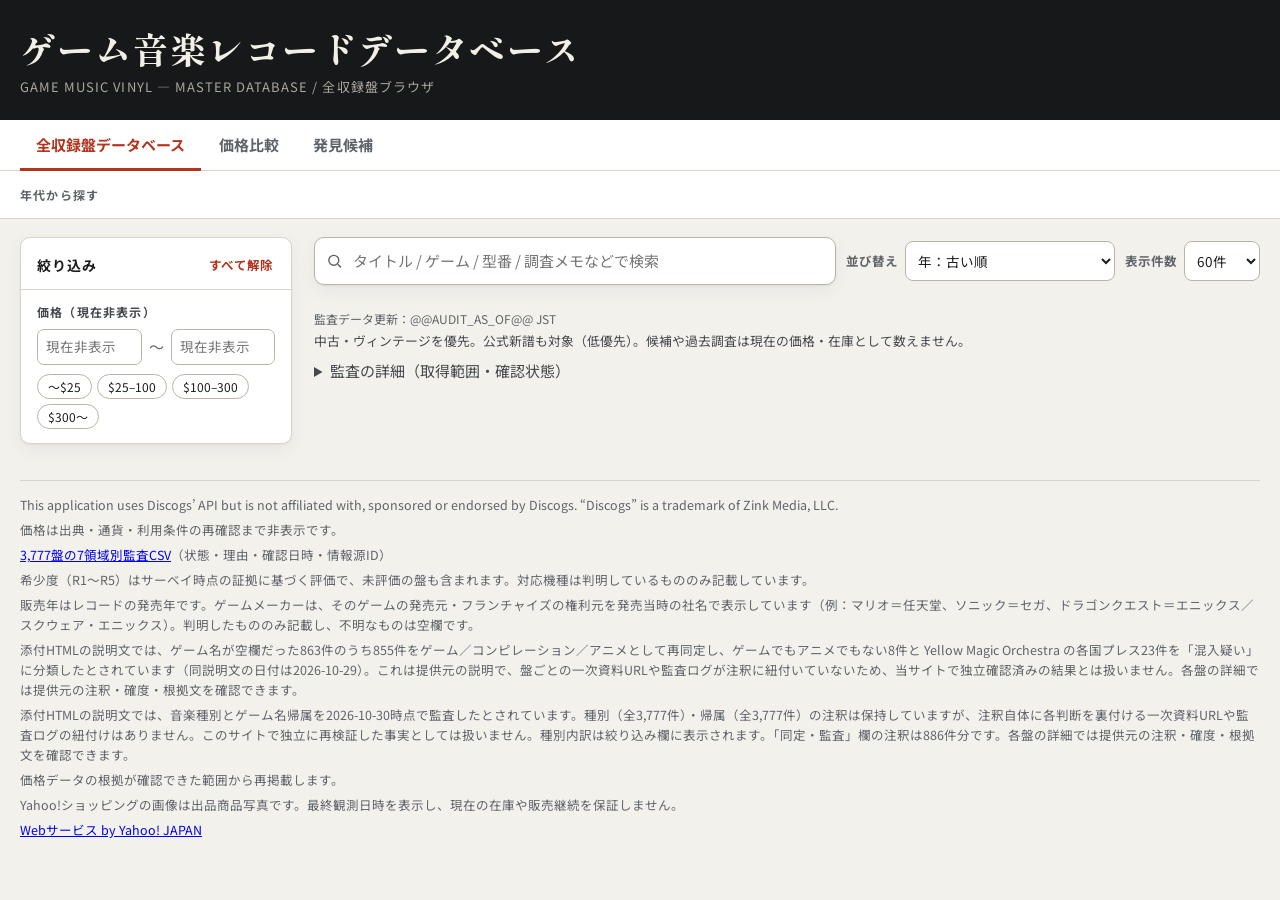
<file: site/site_template.html>
<!doctype html>
<html lang="ja">
  <head>
    <meta charset="utf-8" />
    <meta name="viewport" content="width=device-width, initial-scale=1, viewport-fit=cover" />
    <meta name="color-scheme" content="light dark" />
    <meta name="description" content="ゲーム音楽レコード3,777盤の目録を検索・絞り込みできます。出典と確認状況を表示し、未確認の価格・在庫・画像は現行情報として掲載しません。" />
    <link rel="icon" href="data:," />
    <title>ゲーム音楽レコードDB</title>
    <link rel="preconnect" href="https://fonts.googleapis.com" />
    <link rel="preconnect" href="https://fonts.gstatic.com" crossorigin />
    <link href="https://fonts.googleapis.com/css2?family=Noto+Sans+JP:wght@400;500;700;900&family=Shippori+Mincho+B1:wght@700;800&display=swap" rel="stylesheet" />
    <style>
      :root {
        color-scheme: light;
        --bg: #f3f1ec;
        --surface: #ffffff;
        --surface-2: #ebe8e0;
        --ink: #1b1c1e;
        --ink-soft: #45484d;
        --muted: #5f646a;
        --line: #d8d4c9;
        --line-strong: #b9b4a6;
        --accent: #b3351f;
        --accent-ink: #ffffff;
        --accent-soft: #f7e3dd;
        --ok: #1e6b45;
        --ok-soft: #dcefe3;
        --warn: #96660a;
        --warn-soft: #f6ead0;
        --none: #5d6066;
        --none-soft: #e6e6e3;
        --masthead: #17181a;
        --masthead-ink: #f2efe7;
        --masthead-sub: #a9a69c;
        --gold: #a97b12;
        --shadow: 0 1px 2px rgba(27, 28, 30, .06), 0 6px 18px rgba(27, 28, 30, .05);
        --radius: 10px;
      }
      @media (prefers-color-scheme: dark) {
        :root {
          color-scheme: dark;
          --bg: #121315;
          --surface: #1c1e21;
          --surface-2: #26282c;
          --ink: #eceae4;
          --ink-soft: #c6c4bd;
          --muted: #9a9da2;
          --line: #33363b;
          --line-strong: #4a4e55;
          --accent: #e0603f;
          --accent-ink: #ffffff;
          --accent-soft: #43231b;
          --ok: #5cc48c;
          --ok-soft: #1d3328;
          --warn: #e0aa4e;
          --warn-soft: #3a2f18;
          --none: #a3a6ab;
          --none-soft: #2b2d31;
          --masthead: #0b0c0d;
          --masthead-ink: #f2efe7;
          --masthead-sub: #8f8c83;
          --gold: #d9a83e;
          --shadow: 0 1px 2px rgba(0, 0, 0, .35), 0 6px 18px rgba(0, 0, 0, .3);
        }
      }
      * { box-sizing: border-box; }
      html { -webkit-text-size-adjust: 100%; }
      body {
        margin: 0;
        background: var(--bg);
        color: var(--ink);
        font-family: "Noto Sans JP", "Hiragino Kaku Gothic ProN", "Yu Gothic", sans-serif;
        font-size: 15px;
        line-height: 1.6;
      }
      button, input, select { font: inherit; color: inherit; }
      :focus-visible { outline: 2px solid var(--accent); outline-offset: 2px; }

      /* ---------- masthead ---------- */
      .masthead { background: var(--masthead); color: var(--masthead-ink); }
      .masthead-inner {
        max-width: 1280px; margin: 0 auto; padding: 26px 20px 22px;
        display: flex; flex-wrap: wrap; gap: 18px 32px; align-items: flex-end; justify-content: space-between;
      }
      .masthead h1 {
        margin: 0; font-family: "Shippori Mincho B1", "Hiragino Mincho ProN", serif;
        font-size: clamp(24px, 4.5vw, 36px); font-weight: 800; letter-spacing: .04em; line-height: 1.25;
      }
      .masthead .sub { margin: 6px 0 0; color: var(--masthead-sub); font-size: 13px; letter-spacing: .08em; }
      .stats { display: flex; flex-wrap: wrap; gap: 10px; }
      .stat {
        border: 1px solid #3a3b3e; border-radius: var(--radius); padding: 8px 14px 7px; min-width: 118px;
        background: rgba(255, 255, 255, .03);
      }
      .stat .num { font-size: 22px; font-weight: 900; line-height: 1.15; font-variant-numeric: tabular-nums; }
      .stat .num small { font-size: 12px; font-weight: 500; color: var(--masthead-sub); margin-left: 4px; }
      .stat .lbl { font-size: 11.5px; color: var(--masthead-sub); letter-spacing: .05em; }

      /* ---------- era strip ---------- */
      .era-strip-wrap { border-bottom: 1px solid var(--line); background: var(--surface); }
      .era-strip {
        max-width: 1280px; margin: 0 auto; padding: 14px 20px;
        display: flex; gap: 8px; flex-wrap: wrap; align-items: center;
      }
      .era-strip .strip-label { font-size: 12px; font-weight: 700; color: var(--muted); letter-spacing: .1em; margin-right: 4px; }
      .era-chip {
        border: 1px solid var(--line-strong); background: var(--surface); border-radius: 999px;
        padding: 5px 13px; cursor: pointer; font-size: 13.5px; font-weight: 500;
        display: inline-flex; gap: 7px; align-items: baseline;
      }
      .era-chip .c { font-size: 11.5px; color: var(--muted); font-variant-numeric: tabular-nums; }
      .era-chip:hover { border-color: var(--accent); }
      .era-chip[aria-pressed="true"] { background: var(--accent); border-color: var(--accent); color: var(--accent-ink); }
      .era-chip[aria-pressed="true"] .c { color: var(--accent-ink); opacity: .85; }

      /* ---------- layout ---------- */
      .layout {
        max-width: 1280px; margin: 0 auto; padding: 18px 20px 30px;
        display: grid; grid-template-columns: 272px minmax(0, 1fr); gap: 22px; align-items: start;
      }

      /* ---------- filters ---------- */
      .filters {
        background: var(--surface); border: 1px solid var(--line); border-radius: var(--radius);
        box-shadow: var(--shadow); position: sticky; top: 14px; max-height: calc(100vh - 28px); overflow: auto;
      }
      .filters-head {
        display: flex; justify-content: space-between; align-items: center;
        padding: 13px 16px 10px; border-bottom: 1px solid var(--line);
      }
      .filters-head h2 { margin: 0; font-size: 14px; letter-spacing: .08em; }
      .clear-btn {
        border: none; background: none; color: var(--accent); cursor: pointer; font-size: 12.5px; font-weight: 700; padding: 4px 2px;
      }
      .clear-btn:disabled { color: var(--muted); cursor: default; font-weight: 500; }
      .facet { padding: 12px 16px 14px; border-bottom: 1px solid var(--line); }
      .facet:last-child { border-bottom: none; }
      .facet h3 { margin: 0 0 8px; font-size: 12px; letter-spacing: .1em; color: var(--ink-soft); }
      .facet h3 .hint { font-weight: 400; color: var(--muted); letter-spacing: 0; font-size: 11px; margin-left: 5px; }
      .facet-list { display: flex; flex-direction: column; gap: 2px; }
      .facet-item {
        display: flex; justify-content: space-between; align-items: center; gap: 8px;
        width: 100%; text-align: left; border: 1px solid transparent; background: none;
        border-radius: 7px; padding: 4.5px 8px; cursor: pointer; font-size: 13.5px; line-height: 1.4;
      }
      .facet-item:hover { background: var(--surface-2); }
      .facet-item .name { overflow-wrap: anywhere; }
      .facet-item .cnt { font-size: 11.5px; color: var(--muted); font-variant-numeric: tabular-nums; flex: none; }
      .facet-item[aria-pressed="true"] { background: var(--accent-soft); border-color: var(--accent); color: var(--ink); font-weight: 700; }
      .facet-item[aria-pressed="true"] .cnt { color: var(--accent); }
      .facet-item.zero { opacity: .42; }
      .facet-more {
        border: none; background: none; color: var(--accent); cursor: pointer;
        font-size: 12.5px; font-weight: 700; padding: 6px 8px 0;
      }
      .price-inputs { display: flex; align-items: center; gap: 7px; }
      .price-inputs input {
        width: 100%; min-width: 0; border: 1px solid var(--line-strong); border-radius: 7px;
        background: var(--surface); padding: 6px 8px; font-size: 13.5px;
      }
      .price-inputs span { color: var(--muted); flex: none; }
      .price-presets { display: flex; flex-wrap: wrap; gap: 5px; margin-top: 9px; }
      .price-presets button {
        border: 1px solid var(--line-strong); background: var(--surface); border-radius: 999px;
        padding: 2px 10px; font-size: 12px; cursor: pointer;
      }
      .price-presets button:hover { border-color: var(--accent); }

      .filters-toggle {
        display: none; width: 100%; border: 1px solid var(--line-strong); background: var(--surface);
        border-radius: var(--radius); padding: 11px 14px; font-weight: 700; cursor: pointer;
        justify-content: space-between; align-items: center; box-shadow: var(--shadow);
      }
      .filters-toggle .badge {
        background: var(--accent); color: var(--accent-ink); border-radius: 999px;
        font-size: 11.5px; padding: 1px 9px; font-weight: 700;
      }

      /* ---------- toolbar ---------- */
      .toolbar {
        display: flex; flex-wrap: wrap; gap: 10px; align-items: center; margin-bottom: 12px;
      }
      .search-box { position: relative; flex: 1 1 300px; }
      .search-box svg { position: absolute; left: 12px; top: 50%; transform: translateY(-50%); width: 17px; height: 17px; stroke: var(--muted); fill: none; stroke-width: 2; }
      .search-box input {
        width: 100%; border: 1px solid var(--line-strong); border-radius: var(--radius);
        background: var(--surface); padding: 11px 38px 11px 38px; font-size: 15px; box-shadow: var(--shadow);
      }
      .search-box .x {
        position: absolute; right: 6px; top: 50%; transform: translateY(-50%);
        border: none; background: none; cursor: pointer; color: var(--muted); font-size: 18px; padding: 4px 8px; line-height: 1;
      }
      .sort-wrap { display: flex; align-items: center; gap: 7px; flex: none; }
      .sort-wrap label { font-size: 12.5px; color: var(--muted); font-weight: 700; }
      .sort-wrap select, .perpage select {
        border: 1px solid var(--line-strong); border-radius: 8px; background: var(--surface);
        padding: 8px 8px; font-size: 13.5px; max-width: 210px;
      }
      .result-line { display: flex; flex-wrap: wrap; align-items: baseline; gap: 6px 14px; margin: 2px 0 12px; }
      .result-count { font-size: 15px; }
      .result-count strong { font-size: 20px; font-weight: 900; font-variant-numeric: tabular-nums; }
      .active-chips { display: flex; flex-wrap: wrap; gap: 6px; }
      .chip {
        display: inline-flex; align-items: center; gap: 6px; background: var(--accent-soft);
        border: 1px solid var(--accent); color: var(--ink); border-radius: 999px;
        font-size: 12.5px; padding: 2px 6px 2px 11px; font-weight: 500;
      }
      .chip button { border: none; background: none; cursor: pointer; font-size: 15px; line-height: 1; padding: 2px 4px; color: var(--accent); }

      /* ---------- record cards ---------- */
      .cards { display: flex; flex-direction: column; gap: 10px; }
      .card {
        background: var(--surface); border: 1px solid var(--line); border-radius: var(--radius);
        box-shadow: var(--shadow); padding: 14px 16px; display: grid;
        grid-template-columns: 64px minmax(0, 1fr) auto; gap: 6px 16px;
      }
      .card .year-block { text-align: center; padding-top: 2px; }
      .card .year {
        font-family: "Shippori Mincho B1", serif; font-weight: 800; font-size: 21px; line-height: 1.1;
        font-variant-numeric: tabular-nums;
      }
      .card .year.unknown { font-size: 13px; color: var(--muted); font-family: inherit; font-weight: 700; padding-top: 5px; }
      .card .era-lbl { font-size: 10.5px; color: var(--muted); margin-top: 3px; letter-spacing: .03em; }
      .card h3 { margin: 0; font-size: 16.5px; line-height: 1.45; font-weight: 700; overflow-wrap: anywhere; }
      .card .game { color: var(--accent); font-weight: 700; font-size: 13.5px; margin-top: 1px; overflow-wrap: anywhere; }
      .card .artist { color: var(--ink-soft); font-size: 13px; margin-top: 1px; overflow-wrap: anywhere; }
      .card .meta { color: var(--muted); font-size: 12.5px; margin-top: 6px; display: flex; flex-wrap: wrap; gap: 3px 12px; }
      .card .meta b { color: var(--ink-soft); font-weight: 500; }
      .badges { display: flex; flex-wrap: wrap; gap: 5px; margin-top: 8px; align-items: center; }
      .badge {
        font-size: 11.5px; font-weight: 700; border-radius: 5px; padding: 1.5px 8px; letter-spacing: .03em; white-space: nowrap;
      }
      .badge.fmt { background: var(--surface-2); color: var(--ink-soft); border: 1px solid var(--line); }
      .badge.content { background: none; border: 1px solid var(--line-strong); color: var(--ink-soft); }
      .badge.sales-promo { background: #efe0f2; color: #6d2a75; border: 1px solid #d3aedb; }
      @media (prefers-color-scheme: dark) { .badge.sales-promo { background: #37233c; color: #d9a8e2; border-color: #5a3d63; } }
      .badge.audit-neither { background: var(--accent); color: #fff; border: 1px solid var(--accent); }
      .badge.mt-sampling { background: #f3ddc8; color: #8a4a12; border: 1px solid #dfb287; }
      @media (prefers-color-scheme: dark) { .badge.mt-sampling { background: #40301d; color: #eab98a; border-color: #6b4c2a; } }
      .badge.mt-inspired { background: #d8ecea; color: #1f5f5b; border: 1px solid #a3cdc9; }
      @media (prefers-color-scheme: dark) { .badge.mt-inspired { background: #1d3433; color: #8fd0cb; border-color: #33514f; } }
      .badge.mt-mismatch { background: none; color: var(--accent); border: 1.5px solid var(--accent); }
      .badge.mt-unknown { background: none; color: var(--muted); border: 1px dashed var(--line-strong); }
      .badge.audit-anime { background: #dbe7f5; color: #2c4f7c; border: 1px solid #a9c2de; }
      @media (prefers-color-scheme: dark) { .badge.audit-anime { background: #22344a; color: #a9c8ec; border-color: #41597a; } }
      .card .game .id-tag {
        display: inline-block; margin-left: 7px; padding: 0 6px; vertical-align: 1px;
        font-size: 10.5px; font-weight: 700; letter-spacing: .04em; white-space: nowrap;
        color: var(--muted); background: var(--surface-2); border: 1px solid var(--line-strong); border-radius: 4px;
      }
      .card .game .id-tag.anime { color: #2c4f7c; background: #dbe7f5; border-color: #a9c2de; }
      @media (prefers-color-scheme: dark) { .card .game .id-tag.anime { color: #a9c8ec; background: #22344a; border-color: #41597a; } }
      .deal-badges { display: flex; flex-wrap: wrap; gap: 5px; margin-bottom: 5px; }
      .deal-badges .deal-badge { margin-bottom: 0; }
      .deal-badge.audit-neither { background: var(--accent); color: #fff; }
      .deal-badge.mt-sampling { background: #f3ddc8; color: #8a4a12; border: 1px solid #dfb287; }
      @media (prefers-color-scheme: dark) { .deal-badge.mt-sampling { background: #40301d; color: #eab98a; border-color: #6b4c2a; } }
      .deal-badge.mt-inspired { background: #d8ecea; color: #1f5f5b; border: 1px solid #a3cdc9; }
      @media (prefers-color-scheme: dark) { .deal-badge.mt-inspired { background: #1d3433; color: #8fd0cb; border-color: #33514f; } }
      .deal-badge.audit-anime { background: #dbe7f5; color: #2c4f7c; }
      @media (prefers-color-scheme: dark) { .deal-badge.audit-anime { background: #22344a; color: #a9c8ec; } }
      .deal-badge.audit-comp { background: var(--surface-2); color: var(--ink-soft); border: 1px solid var(--line-strong); }
      .deal-badge.audit-id { background: none; color: var(--muted); border: 1px solid var(--line-strong); }
      .badge.st-ok { background: var(--ok-soft); color: var(--ok); }
      .badge.st-past { background: var(--warn-soft); color: var(--warn); }
      .badge.st-none { background: var(--none-soft); color: var(--none); }
      .rarity { font-size: 11.5px; font-weight: 900; border-radius: 5px; padding: 1.5px 8px; letter-spacing: .06em; white-space: nowrap; }
      .rarity.r1 { background: var(--none-soft); color: var(--none); }
      .rarity.r2 { background: #dde4ee; color: #33507c; }
      .rarity.r3 { background: #d7ecdf; color: #1e6b45; }
      .rarity.r4 { background: #f6ead0; color: #865900; }
      .rarity.r5 { background: var(--accent); color: #fff; box-shadow: inset 0 0 0 1.5px var(--gold); }
      .rarity.rn { background: none; border: 1px dashed var(--line-strong); color: var(--muted); font-weight: 500; }
      @media (prefers-color-scheme: dark) {
        .rarity.r2 { background: #263449; color: #9db9dd; }
        .rarity.r3 { background: #1d3328; color: #5cc48c; }
        .rarity.r4 { background: #3a2f18; color: #e0aa4e; }
      }
      .price-block { text-align: right; min-width: 128px; }
      .price-block .cur-lbl { font-size: 10.5px; color: var(--muted); letter-spacing: .08em; }
      .price-block .cur { font-size: 23px; font-weight: 900; line-height: 1.2; font-variant-numeric: tabular-nums; }
      .price-block .cur.none { font-size: 14px; color: var(--muted); font-weight: 500; padding-top: 4px; }
      .price-block .med { font-size: 12.5px; color: var(--ink-soft); font-variant-numeric: tabular-nums; margin-top: 2px; }
      .price-block .med span { color: var(--muted); }
      .price-block .asof { font-size: 10.5px; color: var(--muted); margin-top: 2px; }
      .price-block .deal { font-size: 11.5px; font-weight: 700; color: var(--ok); margin-top: 2px; }
      .detail-btn {
        grid-column: 2 / 4; justify-self: start; border: none; background: none; cursor: pointer;
        color: var(--accent); font-size: 12.5px; font-weight: 700; padding: 4px 0 0;
      }
      .detail {
        grid-column: 1 / 4; border-top: 1px dashed var(--line-strong); margin-top: 8px; padding-top: 10px;
        display: none;
      }
      .detail.open { display: block; }
      .detail dl {
        margin: 0; display: grid; grid-template-columns: repeat(auto-fill, minmax(210px, 1fr)); gap: 6px 22px;
      }
      .detail .row { display: flex; gap: 8px; font-size: 13px; }
      .detail dt { color: var(--muted); flex: none; min-width: 74px; }
      .detail dd { margin: 0; overflow-wrap: anywhere; }

      .empty {
        background: var(--surface); border: 1px dashed var(--line-strong); border-radius: var(--radius);
        padding: 44px 20px; text-align: center; color: var(--muted);
      }
      .empty p { margin: 0 0 12px; font-size: 15px; }
      .empty button {
        border: 1px solid var(--accent); color: var(--accent); background: none; border-radius: 8px;
        padding: 7px 18px; font-weight: 700; cursor: pointer;
      }

      /* ---------- pagination ---------- */
      .pagination { display: flex; flex-wrap: wrap; gap: 6px; align-items: center; justify-content: center; margin-top: 20px; }
      .pagination button {
        border: 1px solid var(--line-strong); background: var(--surface); border-radius: 8px;
        min-width: 38px; padding: 6px 10px; cursor: pointer; font-variant-numeric: tabular-nums; font-size: 13.5px;
      }
      .pagination button[aria-current="page"] { background: var(--ink); color: var(--bg); border-color: var(--ink); font-weight: 900; }
      .pagination button:disabled { opacity: .4; cursor: default; }
      .pagination .ellipsis { color: var(--muted); padding: 0 2px; }
      .page-info { text-align: center; color: var(--muted); font-size: 12.5px; margin-top: 8px; font-variant-numeric: tabular-nums; }

      /* ---------- view tabs ---------- */
      .is-hidden { display: none !important; }
      .view-tabs-wrap { background: var(--surface); border-bottom: 1px solid var(--line); }
      .view-tabs { max-width: 1280px; margin: 0 auto; padding: 0 20px; display: flex; gap: 2px; }
      .view-tab {
        border: none; background: none; cursor: pointer; padding: 13px 16px 11px;
        font-size: 15px; font-weight: 700; color: var(--muted);
        border-bottom: 3px solid transparent; margin-bottom: -1px;
        display: inline-flex; align-items: center;
      }
      .view-tab:hover { color: var(--ink); }
      .view-tab[aria-selected="true"] { color: var(--accent); border-bottom-color: var(--accent); }
      .view-tab .tab-count {
        font-size: 11.5px; font-weight: 700; background: var(--accent-soft); color: var(--accent);
        border-radius: 999px; padding: 1px 8px; margin-left: 7px; font-variant-numeric: tabular-nums;
      }
      @media (prefers-color-scheme: dark) {
        .view-tab .tab-count { color: #ffab95; }
      }
      .visually-hidden {
        position: absolute; width: 1px; height: 1px; padding: 0; margin: -1px;
        overflow: hidden; clip: rect(0, 0, 0, 0); white-space: nowrap; border: 0;
      }

      /* ---------- deals view ---------- */
      .deals-view { max-width: 1280px; margin: 0 auto; padding: 24px 20px 36px; }
      .deals-head h2 {
        margin: 0; font-family: "Shippori Mincho B1", "Hiragino Mincho ProN", serif;
        font-size: clamp(21px, 3.4vw, 28px); font-weight: 800; letter-spacing: .03em; line-height: 1.3;
      }
      .deals-lede { margin: 9px 0 0; color: var(--ink-soft); font-size: 14px; }
      .deals-lede strong { font-variant-numeric: tabular-nums; color: var(--ink); }
      .deals-note { margin: 5px 0 0; color: var(--muted); font-size: 12.5px; }
      .deals-controls {
        display: flex; flex-wrap: wrap; gap: 10px 22px; align-items: center;
        margin: 18px 0 6px; padding: 12px 0; border-top: 1px solid var(--line); border-bottom: 1px solid var(--line);
      }
      .deals-controls[hidden] { display: none; }
      .ctl-group { display: flex; flex-wrap: wrap; gap: 5px; align-items: center; }
      .ctl-lbl { font-size: 12.5px; color: var(--muted); font-weight: 700; margin-right: 2px; }
      .deal-chip {
        border: 1px solid var(--line-strong); background: var(--surface); border-radius: 999px;
        padding: 3px 12px; font-size: 12.5px; cursor: pointer;
      }
      .deal-chip:hover { border-color: var(--accent); }
      .deal-chip[aria-pressed="true"] { background: var(--accent); border-color: var(--accent); color: var(--accent-ink); font-weight: 700; }
      .deals-controls select {
        border: 1px solid var(--line-strong); border-radius: 8px; background: var(--surface);
        padding: 7px 8px; font-size: 13.5px; max-width: 230px;
      }
      .deals-count-line { font-size: 13.5px; color: var(--ink-soft); font-variant-numeric: tabular-nums; margin-left: auto; }
      .deals-count-line strong { font-size: 17px; font-weight: 900; }
      .deals-status { color: var(--muted); font-size: 13.5px; margin: 14px 0 0; }
      .deal-cards { display: grid; grid-template-columns: repeat(auto-fill, minmax(330px, 1fr)); gap: 12px; margin-top: 14px; }
      .deal-card {
        background: var(--surface); border: 1px solid var(--line); border-radius: var(--radius);
        box-shadow: var(--shadow); padding: 12px; display: flex; gap: 13px;
      }
      .deal-thumb {
        flex: none; width: 106px; height: 106px; border-radius: 7px; overflow: hidden;
        background: var(--surface-2); border: 1px solid var(--line); position: relative;
      }
      .deal-thumb img { width: 100%; height: 100%; object-fit: cover; display: block; }
      .deal-thumb .noimg { position: absolute; inset: 0; display: flex; align-items: center; justify-content: center; }
      .deal-thumb .noimg::before {
        content: ""; width: 62px; height: 62px; border-radius: 50%;
        background: radial-gradient(circle, var(--surface) 0 7px, var(--masthead) 8px 100%);
        border: 1px solid var(--line-strong);
      }
      .deal-thumb .noimg span { position: absolute; bottom: 5px; left: 0; right: 0; text-align: center; font-size: 9px; letter-spacing: .14em; color: var(--muted); }
      .deal-body { min-width: 0; flex: 1; display: flex; flex-direction: column; }
      .deal-badge {
        align-self: flex-start; font-size: 11px; font-weight: 900; letter-spacing: .04em;
        border-radius: 5px; padding: 1.5px 8px; margin-bottom: 5px; white-space: nowrap;
      }
      .deal-badge.lowest { background: var(--ok); color: #fff; }
      .deal-badge.median { background: var(--warn-soft); color: var(--warn); }
      .deal-body h3 {
        margin: 0; font-size: 14.5px; line-height: 1.45; font-weight: 700; overflow-wrap: anywhere;
        display: -webkit-box; -webkit-line-clamp: 2; -webkit-box-orient: vertical; overflow: hidden;
      }
      .deal-cat { margin: 2px 0 0; font-size: 12px; color: var(--muted); overflow-wrap: anywhere; }
      .deal-meta { margin: 4px 0 0; font-size: 12.5px; color: var(--ink-soft); overflow-wrap: anywhere; display: -webkit-box; -webkit-line-clamp: 2; -webkit-box-orient: vertical; overflow: hidden; }
      .deal-meta b { font-weight: 700; color: var(--ink); }
      .deal-meta .sep { color: var(--muted); margin: 0 2px; }
      .deal-price-row { display: flex; align-items: flex-end; gap: 6px 10px; margin-top: auto; padding-top: 9px; flex-wrap: wrap; }
      .deal-price { font-size: 21px; font-weight: 900; line-height: 1.15; font-variant-numeric: tabular-nums; }
      .deal-price small { display: block; font-size: 10px; color: var(--muted); font-weight: 500; letter-spacing: .07em; margin-bottom: 1px; }
      .deal-vs {
        font-size: 12px; font-weight: 700; color: var(--ok); background: var(--ok-soft);
        border-radius: 5px; padding: 1.5px 7px; font-variant-numeric: tabular-nums; white-space: nowrap;
      }
      .deal-vs.above { color: var(--muted); background: var(--none-soft); }
      .deal-hist { margin: 6px 0 0; font-size: 12px; color: var(--ink-soft); font-variant-numeric: tabular-nums; }
      .deal-hist span { color: var(--muted); }
      .deal-buy {
        margin-top: 10px; display: block; text-align: center; background: var(--accent); color: var(--accent-ink);
        text-decoration: none; font-weight: 700; font-size: 13.5px; border-radius: 8px; padding: 8px 10px;
      }
      .deal-buy:hover { opacity: .88; }
      .deals-more { text-align: center; margin-top: 20px; }
      .deals-more button {
        border: 1px solid var(--line-strong); background: var(--surface); border-radius: 8px;
        padding: 9px 28px; font-weight: 700; cursor: pointer; font-size: 14px;
      }
      .deals-more button:hover { border-color: var(--accent); color: var(--accent); }
      .deals-remaining { color: var(--muted); font-size: 12.5px; margin: 7px 0 0; font-variant-numeric: tabular-nums; }
      .discovery-view { max-width: 1280px; margin: 0 auto; padding: 24px 20px 36px; }
      .discovery-head h2 { margin: 0; font-family: "Shippori Mincho B1", "Hiragino Mincho ProN", serif; font-size: clamp(21px, 3.4vw, 28px); line-height: 1.3; }
      .discovery-note { margin: 8px 0 0; color: var(--ink-soft); font-size: 13.5px; }
      .discovery-tools { display: flex; flex-wrap: wrap; gap: 8px 14px; align-items: center; margin-top: 18px; padding: 12px 0; border-top: 1px solid var(--line); border-bottom: 1px solid var(--line); }
      .discovery-tools label { font-size: 12.5px; color: var(--muted); font-weight: 700; }
      .discovery-search { width: min(100%, 420px); min-height: 40px; padding: 8px 11px; border: 1px solid var(--line-strong); border-radius: 7px; background: var(--surface); color: var(--ink); font: inherit; }
      .discovery-count { margin-left: auto; color: var(--muted); font-size: 12.5px; font-variant-numeric: tabular-nums; }
      .discovery-list { list-style: none; padding: 0; margin: 8px 0 0; }
      .discovery-row { display: grid; grid-template-columns: minmax(0,1fr) auto; gap: 10px 18px; align-items: center; padding: 14px 0; border-bottom: 1px solid var(--line); }
      .discovery-title { margin: 0; font-size: 15px; line-height: 1.5; font-weight: 700; overflow-wrap: anywhere; }
      .discovery-meta { margin: 4px 0 0; color: var(--muted); font-size: 12px; overflow-wrap: anywhere; }
      .discovery-state { display: inline-block; margin-top: 6px; color: var(--warn); font-size: 12px; font-weight: 700; }
      .discovery-link { display: inline-flex; align-items: center; min-height: 40px; padding: 6px 10px; border: 1px solid var(--line-strong); border-radius: 6px; color: var(--ink-soft); font-size: 12.5px; font-weight: 700; text-decoration: none; white-space: nowrap; }
      .discovery-link:hover { border-color: var(--accent); color: var(--accent); }
      .discovery-empty { padding: 20px 0; color: var(--muted); border-bottom: 1px solid var(--line); }
      @media (max-width: 560px) {
        .deal-cards { grid-template-columns: 1fr; }
        .deal-thumb { width: 88px; height: 88px; }
        .era-strip { flex-wrap: nowrap; overflow-x: auto; padding-block: 10px; scrollbar-width: thin; }
        .era-strip .strip-label, .era-chip { flex: 0 0 auto; white-space: nowrap; }
        .masthead h1 { font-size: 22px; letter-spacing: .02em; }
        .masthead h1 span { display: block; }
        .stats { display: grid; grid-template-columns: repeat(2, minmax(0, 1fr)); gap: 6px; width: 100%; }
        .stat { min-width: 0; }
        .view-tabs { padding: 0 8px; }
        .view-tab { flex: 0 0 auto; white-space: nowrap; padding: 12px 5px 10px; font-size: 12.5px; }
        .deals-count-line { margin-left: 0; }
        .discovery-count { width: 100%; margin-left: 0; }
        .discovery-row { grid-template-columns: 1fr; gap: 8px; }
        .discovery-link { justify-self: start; }
      }
      @media (max-width: 360px) {
        .view-tabs { overflow-x: auto; overflow-y: hidden; padding: 0; }
        .view-tab { padding-left: 2px; padding-right: 2px; }
      }

      footer {
        max-width: 1280px; margin: 0 auto; padding: 6px 20px 34px; color: var(--muted); font-size: 12.5px;
      }
      footer .note { border-top: 1px solid var(--line); padding-top: 14px; }
      footer p { margin: 0 0 5px; }

      @media (max-width: 920px) {
        .layout { grid-template-columns: 1fr; padding-top: 12px; }
        .filters-toggle { display: flex; }
        .filters { position: static; max-height: none; display: none; }
        .filters.open { display: block; }
        .card { grid-template-columns: 52px minmax(0, 1fr); }
        .price-block { grid-column: 2; text-align: left; display: flex; flex-wrap: wrap; gap: 2px 16px; align-items: baseline; min-width: 0; }
        .price-block .cur { font-size: 20px; }
        .detail-btn { grid-column: 2; }
        .detail { grid-column: 1 / 3; }
        .stat { min-width: 104px; padding: 6px 9px 5px; }
        .stat .num { font-size: 19px; }
      }

      .audit-disclosure { margin: 0 0 1rem; }
      .audit-disclosure summary { color: var(--ink-soft); cursor: pointer; }
      .audit-overview { margin: .55rem 0 0; line-height: 1.6; }
      .audit-as-of { margin: .35rem 0 0; color: var(--muted); font-size: .75rem; }
      .audit-context { margin: .2rem 0 .55rem; color: var(--ink-soft); font-size: .8rem; line-height: 1.5; }
      .search-match { margin-top: .25rem; color: var(--muted); font-size: .76rem; }
      .audit-art {display: block; width: 52px; height: 52px; margin-top: .35rem; object-fit: contain;}
      .audit-art-fallback {display: inline-grid; width: 52px; height: 52px; margin-top: .35rem; place-content: center; text-align: center; border: 1px solid currentColor; border-radius: 4px; font-size: .62rem; line-height: 1.2; background: radial-gradient(circle, transparent 31%, rgba(127,127,127,.17) 32%, transparent 35%, rgba(127,127,127,.17) 42%, transparent 45%);}
      .audit-links {display: flex; gap: .4rem 1rem; flex-wrap: wrap; margin-top: .7rem;}
      .audit-links a {text-decoration: underline;}
      .market-listings {display:flex; flex-wrap:wrap; gap:.65rem; margin-top:.75rem;}
      .market-listing {display:flex; align-items:center; gap:.6rem; max-width:100%; text-decoration:none;}
      .market-listing img {width:64px; height:64px; object-fit:contain; border-radius:6px; background:var(--surface-2);}
      .market-listing small {display:block; color:var(--muted);}
    </style>
  </head>
  <body>
    <header class="masthead">
      <div class="masthead-inner">
        <div>
          <h1><span>ゲーム音楽レコード</span><span>データベース</span></h1>
          <p class="sub">GAME MUSIC VINYL — MASTER DATABASE / 全収録盤ブラウザ</p>
        </div>
        <div class="stats" id="stats" aria-label="収録統計"></div>
      </div>
    </header>

    <div class="view-tabs-wrap">
      <div class="view-tabs" role="tablist" aria-label="表示切替">
        <button type="button" class="view-tab" id="tab-db" role="tab" aria-controls="db-layout" aria-selected="true" tabindex="0">全収録盤データベース</button>
        <button type="button" class="view-tab" id="tab-deals" role="tab" aria-controls="deals-view" aria-selected="false" tabindex="-1">価格比較<span class="tab-count" id="deals-tab-count" hidden></span></button>
        <button type="button" class="view-tab" id="tab-discovery" role="tab" aria-controls="discovery-view" aria-selected="false" tabindex="-1">発見候補<span class="tab-count" id="discovery-tab-count" hidden></span></button>
      </div>
    </div>

    <div class="era-strip-wrap" id="era-strip-wrap">
      <div class="era-strip" id="era-strip" role="group" aria-label="年代から探す">
        <span class="strip-label">年代から探す</span>
      </div>
    </div>

    <div class="layout" id="db-layout" role="tabpanel" aria-labelledby="tab-db" tabindex="0">
      <div>
        <button class="filters-toggle" id="filters-toggle" aria-expanded="false">
          <span>絞り込み条件</span>
          <span class="badge" id="filters-badge" hidden>0</span>
        </button>
        <aside class="filters" id="filters" aria-label="絞り込み">
          <div class="filters-head">
            <h2>絞り込み</h2>
            <button class="clear-btn" id="clear-all" type="button">すべて解除</button>
          </div>
          <div id="facet-root"></div>
          <section class="facet" aria-label="価格帯">
            <h3>価格（現在非表示）</h3>
            <div class="price-inputs">
              <input type="number" id="price-min" min="0" inputmode="decimal" placeholder="現在非表示" aria-label="価格の下限（現在非表示）" disabled />
              <span>〜</span>
              <input type="number" id="price-max" min="0" inputmode="decimal" placeholder="現在非表示" aria-label="価格の上限（現在非表示）" disabled />
            </div>
            <div class="price-presets" id="price-presets">
              <button type="button" data-min="" data-max="25">〜$25</button>
              <button type="button" data-min="25" data-max="100">$25–100</button>
              <button type="button" data-min="100" data-max="300">$100–300</button>
              <button type="button" data-min="300" data-max="">$300〜</button>
            </div>
          </section>
        </aside>
      </div>

      <main aria-labelledby="edition-results-heading">
        <h2 class="visually-hidden" id="edition-results-heading">収録盤の検索結果</h2>
        <div class="toolbar">
          <div class="search-box">
            <svg viewBox="0 0 24 24" aria-hidden="true"><circle cx="11" cy="11" r="7" /><path d="M21 21l-4.3-4.3" /></svg>
            <input type="search" id="search" placeholder="タイトル / ゲーム / 型番 / 調査メモなどで検索" aria-label="タイトル、ゲーム、メーカー、型番、レーベル、アーティスト、同定根拠、監査注記、種別根拠で検索" />
            <button class="x" id="search-clear" type="button" aria-label="検索をクリア" hidden>×</button>
          </div>
          <div class="sort-wrap">
            <label for="sort">並び替え</label>
            <select id="sort">
              <option value="year-desc">年：新しい順</option>
              <option value="year-asc" selected>年：古い順</option>
              <option value="price-asc" disabled>調査時価格：安い順（停止中）</option>
              <option value="price-desc" disabled>調査時価格：高い順（停止中）</option>
              <option value="median-desc" disabled>成約中央値：高い順（停止中）</option>
              <option value="median-asc" disabled>成約中央値：安い順（停止中）</option>
              <option value="title">タイトル順</option>
            </select>
          </div>
          <div class="sort-wrap perpage">
            <label for="perpage">表示件数</label>
            <select id="perpage">
              <option value="30">30件</option>
              <option value="60" selected>60件</option>
              <option value="100">100件</option>
            </select>
          </div>
        </div>

        <div class="result-line">
          <span class="result-count" id="result-count"></span>
          <span class="active-chips" id="active-chips"></span>
        </div>

        <p class="audit-as-of" id="audit-as-of">監査データ更新：@@AUDIT_AS_OF@@ JST</p>
        <p class="audit-context">中古・ヴィンテージを優先。公式新譜も対象（低優先）。候補や過去調査は現在の価格・在庫として数えません。</p>
        <details class="audit-disclosure">
          <summary>監査の詳細（取得範囲・確認状態）</summary>
          <p class="audit-overview" id="audit-overview">@@AUDIT_OVERVIEW@@</p>
        </details>
        <div class="cards" id="cards"></div>
        <div class="empty" id="empty" hidden>
          <p>条件に合う盤が見つかりませんでした。</p>
          <button type="button" id="empty-clear">条件をすべて解除する</button>
        </div>

        <nav class="pagination" id="pagination" aria-label="ページ送り"></nav>
        <p class="page-info" id="page-info"></p>
      </main>
    </div>

    <section class="deals-view is-hidden" id="deals-view" role="tabpanel" aria-labelledby="tab-deals" tabindex="0" aria-label="価格比較情報">
      <div class="deals-head">
        <h2>価格情報</h2>
        <p class="deals-lede">価格比較の掲載を一時停止しています。</p>
        <p class="deals-note">旧調査値の出典と通貨、Discogs APIの利用条件を確認できるまで価格を表示しません。購入時の価格・在庫はリンク先でご確認ください。</p>
      </div>
      <div class="deals-controls" hidden>
        <div class="ctl-group" role="group" aria-label="種類で絞り込み">
          <span class="ctl-lbl">種類</span>
          <button type="button" class="deal-chip" data-dtype="all" aria-pressed="true">すべて</button>
          <button type="button" class="deal-chip" data-dtype="below_lowest" aria-pressed="false">過去最安値以下</button>
          <button type="button" class="deal-chip" data-dtype="below_median_only" aria-pressed="false">中央値のみ以下</button>
        </div>
        <div class="ctl-group" role="group" aria-label="価格帯で絞り込み">
          <span class="ctl-lbl">価格帯</span>
          <button type="button" class="deal-chip" data-band="all" aria-pressed="true">すべて</button>
          <button type="button" class="deal-chip" data-band="u25" aria-pressed="false">〜$25</button>
          <button type="button" class="deal-chip" data-band="m25" aria-pressed="false">$25–100</button>
          <button type="button" class="deal-chip" data-band="m100" aria-pressed="false">$100–300</button>
          <button type="button" class="deal-chip" data-band="o300" aria-pressed="false">$300〜</button>
        </div>
        <div class="ctl-group">
          <label class="ctl-lbl" for="deals-maker">メーカー</label>
          <select id="deals-maker">
            <option value="all" selected>すべてのメーカー</option>
          </select>
        </div>
        <div class="ctl-group">
          <label class="ctl-lbl" for="deals-sort">並び替え</label>
          <select id="deals-sort">
            <option value="median" selected>中央値比の割引率が大きい順</option>
            <option value="lowest">最安値比の割引率が大きい順</option>
            <option value="saving">値引き額（対中央値）が大きい順</option>
            <option value="price-asc">調査時価格：安い順</option>
            <option value="price-desc">調査時価格：高い順</option>
            <option value="year-desc">販売年：新しい順</option>
            <option value="year-asc">販売年：古い順</option>
          </select>
        </div>
        <span class="deals-count-line" id="deals-count-line"></span>
      </div>
      <p class="deals-status" id="deals-status">価格データの出典・通貨・利用条件を確認中です。</p>
      <div class="deal-cards" id="deal-cards"></div>
      <div class="deals-more">
        <button type="button" id="deals-more-btn" hidden>さらに表示する</button>
        <p class="deals-remaining" id="deals-remaining"></p>
      </div>
    </section>

    <section class="discovery-view is-hidden" id="discovery-view" role="tabpanel" aria-labelledby="tab-discovery" tabindex="0">
      <header class="discovery-head">
        <h2>発見候補・確認待ち <span id="discovery-total">0</span>件</h2>
        <p class="discovery-note">BotがRSSなどから見つけた未確認候補です。目録との一致、版・媒体、価格、在庫はまだ確認されていません。登録の承認・却下はTelegram Botで行います。</p>
      </header>
      <div class="discovery-tools">
        <label for="discovery-search">候補を絞り込む</label>
        <input class="discovery-search" id="discovery-search" type="search" autocomplete="off" placeholder="タイトルまたは出典を検索">
        <p class="discovery-count" id="discovery-count" aria-live="polite"></p>
      </div>
      <ul class="discovery-list" id="discovery-list"></ul>
      <p class="discovery-empty is-hidden" id="discovery-empty">条件に合う確認待ち候補はありません。</p>
    </section>

    <footer>
      <div class="note">
        <p>This application uses Discogs’ API but is not affiliated with, sponsored or endorsed by Discogs. “Discogs” is a trademark of Zink Media, LLC.</p>
        <p>価格は出典・通貨・利用条件の再確認まで非表示です。</p>
        <p><a href="./edition_coverage.csv">3,777盤の7領域別監査CSV</a>（状態・理由・確認日時・情報源ID）</p>
        <p>希少度（R1〜R5）はサーベイ時点の証拠に基づく評価で、未評価の盤も含まれます。対応機種は判明しているもののみ記載しています。</p>
        <p>販売年はレコードの発売年です。ゲームメーカーは、そのゲームの発売元・フランチャイズの権利元を発売当時の社名で表示しています（例：マリオ＝任天堂、ソニック＝セガ、ドラゴンクエスト＝エニックス／スクウェア・エニックス）。判明したもののみ記載し、不明なものは空欄です。</p>
        <p>添付HTMLの説明文では、ゲーム名が空欄だった863件のうち855件をゲーム／コンピレーション／アニメとして再同定し、ゲームでもアニメでもない8件と Yellow Magic Orchestra の各国プレス23件を「混入疑い」に分類したとされています（同説明文の日付は2026-10-29）。これは提供元の説明で、盤ごとの一次資料URLや監査ログが注釈に紐付いていないため、当サイトで独立確認済みの結果とは扱いません。各盤の詳細では提供元の注釈・確度・根拠文を確認できます。</p>
        <p>添付HTMLの説明文では、音楽種別とゲーム名帰属を2026-10-30時点で監査したとされています。種別（全3,777件）・帰属（全3,777件）の注釈は保持していますが、注釈自体に各判断を裏付ける一次資料URLや監査ログの紐付けはありません。このサイトで独立に再検証した事実としては扱いません。種別内訳は絞り込み欄に表示されます。「同定・監査」欄の注釈は886件分です。各盤の詳細では提供元の注釈・確度・根拠文を確認できます。</p>
        <p>価格データの根拠が確認できた範囲から再掲載します。</p>
        <p>Yahoo!ショッピングの画像は出品商品写真です。最終観測日時を表示し、現在の在庫や販売継続を保証しません。</p>
        <!-- Begin Yahoo! JAPAN Web Services Attribution Snippet -->
        <span><a href="https://developer.yahoo.co.jp/sitemap/">Webサービス by Yahoo! JAPAN</a></span>
        <!-- End Yahoo! JAPAN Web Services Attribution Snippet -->
      </div>
    </footer>

    <script id="records-data" type="application/json">@@AUDITED_RECORDS@@</script>
    <script id="discovery-data" type="application/json">@@DISCOVERED_CANDIDATES@@</script>
    <script>
      (function () {
        "use strict";
        var DATA = JSON.parse(document.getElementById("records-data").textContent);
        var DISCOVERY = JSON.parse(document.getElementById("discovery-data").textContent);

        /* ---------- helpers ---------- */
        function fmtPrice(v) {
          if (v === null || v === undefined) return null;
          var opts = { maximumFractionDigits: 2, minimumFractionDigits: (v % 1 !== 0 ? 2 : 0) };
          return "$" + v.toLocaleString("en-US", opts);
        }
        function fmtNum(n) { return n.toLocaleString("ja-JP"); }
        function esc(s) {
          if (s === null || s === undefined) return "";
          return String(s).replace(/[&<>"']/g, function (c) {
            return { "&": "&amp;", "<": "&lt;", ">": "&gt;", '"': "&quot;", "'": "&#39;" }[c];
          });
        }
        function norm(s) { return (s || "").toString().toLowerCase().replace(/\s+/g, ""); }

        /* ---------- status definitions ---------- */
        function statusKey(r) {
          if (r.status === "CURRENT_CONFIRMED" && r.price !== null) return "buyable";
          if (r.status === "PAST_ONLY") return "past";
          if (r.price === null && r.median === null) return "noprice";
          return "other";
        }
        function statusBadge(r) {
          if (r.status === "CURRENT_CONFIRMED" && r.price !== null) return { cls: "st-ok", txt: "調査時に出品あり" };
          if (r.status === "CURRENT_CONFIRMED") return { cls: "st-ok", txt: "過去調査で出品あり・現在未確認" };
          if (r.status === "PAST_ONLY") return { cls: "st-past", txt: "過去の販売のみ" };
          if (r.status === "NO_SALES_DATA") return { cls: "st-none", txt: "販売データなし" };
          if (r.status === "NO_ROUTE") return { cls: "st-none", txt: "販売経路未特定" };
          if (r.status === "BLOCKED") return { cls: "st-none", txt: "価格取得できず" };
          if (r.price !== null) return { cls: "st-ok", txt: "調査時価格あり" };
          return { cls: "st-none", txt: "未調査" };
        }
        function rarityClass(r) {
          if (r.rarity === "R1") return "r1";
          if (r.rarity === "R2") return "r2";
          if (r.rarity === "R3") return "r3";
          if (r.rarity === "R4") return "r4";
          if (r.rarity === "R5") return "r5";
          return "rn";
        }

        /* ---------- facet definitions ---------- */
        var ERA_ORDER = ["1970年代以前", "1980年代", "1990年代", "2000年代", "2010年代", "2020年代", "年代不明"];
        var FORMAT_ORDER = ["LP", "2xLP", "3xLP", "4xLP", "5xLP", "6xLP", "7xLP", "8xLP", "9xLP", "11xLP", "13xLP", "15xLP", "7インチ", "10インチ", "12インチ", "ピクチャー盤", "その他"];
        var RARITY_ORDER = ["R5", "R4", "R3", "R2", "R1", "未評価"];
        var MTYPE_ORDER = ["ORIGINAL", "ARRANGE", "REMIX", "ANIME", "SAMPLING", "INSPIRED", "NEITHER", "UNKNOWN"];
        var MTYPE_LABELS = {
          ORIGINAL: "原曲・オリジナル音源", ARRANGE: "アレンジ", REMIX: "リミックス", ANIME: "アニソン",
          SAMPLING: "サンプリング", INSPIRED: "Inspired（触発のみ）", NEITHER: "混入疑い（ゲーム音楽でもアニソンでもない）", UNKNOWN: "判定保留"
        };
        var ATTRIB_LABELS = { OK: "OK（ゲーム名と一致）", MISMATCH: "帰属ミスマッチ", UNVERIFIABLE: "未検証" };
        function isNeither(r) { return r.audit === "NEITHER_SUSPECT" || r.mtype === "NEITHER"; }
        function facetValues(r, key) {
          if (key === "audit") {
            var vs = [];
            if (r.audit) vs.push(r.audit);
            if (r.mtype === "NEITHER" && r.audit !== "NEITHER_SUSPECT") vs.push("NEITHER_SUSPECT");
            return vs;
          }
          var v = r[key];
          return (v === null || v === undefined) ? [] : [v];
        }

        function countBy(field) {
          var m = {};
          DATA.forEach(function (r) { var v = r[field]; if (v !== null && v !== undefined) m[v] = (m[v] || 0) + 1; });
          return m;
        }
        function topValues(field, n) {
          var m = countBy(field);
          return Object.keys(m).sort(function (a, b) { return m[b] - m[a] || a.localeCompare(b); }).slice(0, n);
        }
        function orderedValues(field, order) {
          var m = countBy(field);
          var keys = Object.keys(m);
          return keys.sort(function (a, b) {
            var ia = order.indexOf(a), ib = order.indexOf(b);
            if (ia === -1) ia = 999; if (ib === -1) ib = 999;
            return ia - ib || m[b] - m[a];
          });
        }

        var FACETS = [
          { key: "era", label: "年代", values: ERA_ORDER.filter(function (v) { return countBy("era")[v]; }) },
          { key: "content", label: "内容カテゴリ", values: orderedValues("content", []) },
          { key: "format", label: "形態（フォーマット）", values: orderedValues("format", FORMAT_ORDER) },
          { key: "sales", label: "流通", values: orderedValues("sales", []) },
          { key: "console", label: "対応機種", hint: "判明分のみ", values: topValues("console", 60), limit: 12 },
          { key: "label", label: "レーベル", hint: "主要レーベル", values: topValues("label", 18) },
          { key: "maker", label: "ゲームメーカー", hint: "判明分のみ", values: topValues("maker", 999), limit: 14 },
          { key: "rarity", label: "希少度", values: RARITY_ORDER.filter(function (v) { return countBy("rarity")[v]; }) },
          { key: "status", label: "販売状況", values: ["buyable", "past", "noprice"],
            labels: { buyable: "調査時に出品あり（現在出品・価格あり）", past: "過去の販売のみ", noprice: "価格情報なし" } },
          { key: "audit", label: "同定・監査", hint: "提供元の注釈", values: ["GAME_IDENTIFIED", "GAME_COMPILATION", "ANIME_IDENTIFIED", "NEITHER_SUSPECT"].filter(function (v) { return v === "NEITHER_SUSPECT" || countBy("audit")[v]; }),
            labels: { GAME_IDENTIFIED: "ゲーム同定済み", GAME_COMPILATION: "コンピレーションとして同定", ANIME_IDENTIFIED: "アニメ（アニソン）", NEITHER_SUSPECT: "混入疑い" } },
          { key: "mtype", label: "音楽種別", hint: "添付HTMLの注釈", values: MTYPE_ORDER.filter(function (v) { return countBy("mtype")[v]; }),
            labels: MTYPE_LABELS }
        ];

        /* ---------- state ---------- */
        var state = {
          q: "",
          era: {}, content: {}, format: {}, sales: {}, console: {}, label: {}, maker: {}, rarity: {}, status: {}, audit: {}, mtype: {},
          priceMin: null, priceMax: null,
          sort: "year-asc", page: 1, perPage: 60
        };
        var expanded = {}; // facet key -> show all

        var SEARCH_FIELDS = [
          { key: "title", label: "タイトル" }, { key: "game", label: "ゲーム" },
          { key: "maker", label: "メーカー" }, { key: "catalog", label: "型番" },
          { key: "label", label: "レーベル" }, { key: "artist", label: "アーティスト" },
          { key: "auditBasis", label: "同定根拠" }, { key: "auditNote", label: "監査注記" },
          { key: "mtypeBasis", label: "種別根拠" }
        ];
        function searchHitFields(r) {
          var terms = state.q.split(/\s+/).map(norm).filter(Boolean);
          return SEARCH_FIELDS.filter(function (field) {
            var value = norm(r[field.key]);
            return terms.some(function (term) { return value.indexOf(term) !== -1; });
          }).map(function (field) { return field.label; });
        }

        function facetMatch(r, key) {
          var sel = state[key];
          var any = false, k;
          for (k in sel) { if (sel[k]) { any = true; break; } }
          if (!any) return true;
          if (key === "status") return !!sel[statusKey(r)];
          var vs = facetValues(r, key);
          for (var i = 0; i < vs.length; i++) { if (sel[vs[i]]) return true; }
          return false;
        }
        function baseMatch(r, excludeKey) {
          if (state.q) {
            var hay = SEARCH_FIELDS.map(function (field) { return norm(r[field.key]); }).join("|");
            var terms = state.q.split(/\s+/);
            for (var i = 0; i < terms.length; i++) {
              if (terms[i] && hay.indexOf(norm(terms[i])) === -1) return false;
            }
          }
          if (state.priceMin !== null || state.priceMax !== null) {
            if (r.price === null) return false;
            if (state.priceMin !== null && r.price < state.priceMin) return false;
            if (state.priceMax !== null && r.price > state.priceMax) return false;
          }
          for (var j = 0; j < FACETS.length; j++) {
            var key = FACETS[j].key;
            if (key === excludeKey) continue;
            if (!facetMatch(r, key)) return false;
          }
          return true;
        }
        function filtered(excludeKey) {
          return DATA.filter(function (r) { return baseMatch(r, excludeKey); });
        }

        /* ---------- header stats ---------- */
        (function renderStats() {
          var total = DATA.length;
          function coverageCount(area, status) {
            return DATA.filter(function (r) {
              var coverage = r.fieldAudit && Array.isArray(r.fieldAudit.coverage)
                ? r.fieldAudit.coverage : [];
              return coverage.some(function (item) {
                return item.area === area && item.status === status;
              });
            }).length;
          }
          var usedCandidates = coverageCount("used_listing", "candidate_needs_review");
          var currentPrices = coverageCount("price", "verified_current");
          var eligibleImages = DATA.filter(function (r) {
            return Boolean(r.fieldAudit && r.fieldAudit.image);
          }).length;
          var items = [
            { num: fmtNum(total), lbl: "収録盤" },
            { num: fmtNum(usedCandidates), lbl: "中古出品候補・要確認" },
            { num: fmtNum(currentPrices), lbl: "現行価格証跡・確認済み" },
            { num: fmtNum(eligibleImages), lbl: "掲載可能な画像" }
          ];
          document.getElementById("stats").innerHTML = items.map(function (it) {
            return '<div class="stat"><div class="num">' + it.num + (it.sub ? "<small>" + it.sub + "</small>" : "") +
              '</div><div class="lbl">' + it.lbl + "</div></div>";
          }).join("");
        })();

        /* ---------- era strip ---------- */
        var eraStrip = document.getElementById("era-strip");
        var eraCounts = countBy("era");
        FACETS[0].values.forEach(function (v) {
          var b = document.createElement("button");
          b.type = "button"; b.className = "era-chip"; b.dataset.value = v;
          b.setAttribute("aria-pressed", "false");
          b.innerHTML = esc(v) + '<span class="c">' + fmtNum(eraCounts[v] || 0) + "件</span>";
          b.addEventListener("click", function () {
            state.era[v] = !state.era[v];
            state.page = 1; render();
          });
          eraStrip.appendChild(b);
        });

        /* ---------- facet UI ---------- */
        var facetRoot = document.getElementById("facet-root");
        var facetButtons = {}; // key -> {value: button}
        FACETS.forEach(function (f) {
          var sec = document.createElement("section");
          sec.className = "facet"; sec.setAttribute("aria-label", f.label);
          var h = document.createElement("h3");
          h.innerHTML = esc(f.label) + (f.hint ? '<span class="hint">' + esc(f.hint) + "</span>" : "");
          sec.appendChild(h);
          var list = document.createElement("div");
          list.className = "facet-list";
          facetButtons[f.key] = {};
          var showN = f.limit || f.values.length;
          f.values.forEach(function (v, idx) {
            var b = document.createElement("button");
            b.type = "button"; b.className = "facet-item"; b.dataset.value = v;
            b.setAttribute("aria-pressed", "false");
            if (f.limit && idx >= showN) b.hidden = true;
            var label = f.labels ? f.labels[v] : v;
            b.title = label;
            b.innerHTML = '<span class="name">' + esc(label) + '</span><span class="cnt"></span>';
            b.addEventListener("click", function () {
              state[f.key][v] = !state[f.key][v];
              state.page = 1; render();
            });
            facetButtons[f.key][v] = b;
            list.appendChild(b);
          });
          sec.appendChild(list);
          if (f.limit && f.values.length > showN) {
            var more = document.createElement("button");
            more.type = "button"; more.className = "facet-more";
            more.textContent = "すべて表示（" + f.values.length + "件）";
            more.addEventListener("click", function () {
              expanded[f.key] = !expanded[f.key];
              f.values.forEach(function (v, idx) {
                if (idx >= showN) facetButtons[f.key][v].hidden = !expanded[f.key];
              });
              more.textContent = expanded[f.key] ? "閉じる" : "すべて表示（" + f.values.length + "件）";
            });
            sec.appendChild(more);
          }
          facetRoot.appendChild(sec);
        });

        function updateFacetCounts() {
          FACETS.forEach(function (f) {
            var pool = filtered(f.key);
            var counts = {};
            pool.forEach(function (r) {
              if (f.key === "status") { var sv = statusKey(r); counts[sv] = (counts[sv] || 0) + 1; return; }
              facetValues(r, f.key).forEach(function (v) { counts[v] = (counts[v] || 0) + 1; });
            });
            f.values.forEach(function (v) {
              var b = facetButtons[f.key][v];
              var c = counts[v] || 0;
              b.querySelector(".cnt").textContent = fmtNum(c);
              b.setAttribute("aria-pressed", state[f.key][v] ? "true" : "false");
              b.classList.toggle("zero", c === 0 && !state[f.key][v]);
            });
          });
          // era strip sync
          var chips = eraStrip.querySelectorAll(".era-chip");
          chips.forEach(function (chip) {
            chip.setAttribute("aria-pressed", state.era[chip.dataset.value] ? "true" : "false");
          });
        }

        /* ---------- sorting ---------- */
        function sortRecords(list) {
          var s = state.sort;
          var arr = list.slice();
          function num(v, fallback) { return v === null || v === undefined ? fallback : v; }
          arr.sort(function (a, b) {
            switch (s) {
              case "year-desc": return num(b.year, -1) - num(a.year, -1) || a.id.localeCompare(b.id);
              case "year-asc": return num(a.year, 99999) - num(b.year, 99999) || a.id.localeCompare(b.id);
              case "price-asc": return num(a.price, Infinity) - num(b.price, Infinity) || a.id.localeCompare(b.id);
              case "price-desc": return num(b.price, -1) - num(a.price, -1) || a.id.localeCompare(b.id);
              case "median-desc": return num(b.median, -1) - num(a.median, -1) || a.id.localeCompare(b.id);
              case "median-asc": return num(a.median, Infinity) - num(b.median, Infinity) || a.id.localeCompare(b.id);
              case "title": return (a.title || "").localeCompare(b.title || "", "ja") || a.id.localeCompare(b.id);
              default: return a.id.localeCompare(b.id);
            }
          });
          return arr;
        }

        /* ---------- card rendering ---------- */
        var openDetails = {};
        var coverageAreaLabels = { metadata: "基本情報", official_new_release: "公式新譜", used_listing: "中古出品", price: "価格", availability: "在庫", image: "画像権利", purchase_url: "購入URL" };
        var coverageStatusLabels = { verified_current: "現在確認済み", verified_historical: "過去確認", candidate_needs_review: "候補・要確認", no_route: "取得経路なし", not_found: "対象ソースで一致なし", blocked: "取得遮断", stale: "情報が古い", source_unverified: "出典未確認", not_applicable: "対象外", error: "取得エラー" };
        var marketSearchStatusLabels = { queued: "巡回待ち", searched: "検索済み（出品なしを保証しない）", blocked: "取得遮断", error: "取得エラー", no_route: "検索情報不足" };
        function cardHTML(r) {
          var st = statusBadge(r);
          var searchMatches = searchHitFields(r);
          var price = fmtPrice(r.price);
          var med = fmtPrice(r.median);
          var priceDate = r.fieldAudit.priceDate;
          var priceAsOf = r.fieldAudit.priceStatus || (price ? (priceDate && priceDate !== "根拠日不明" ? "確認日 " + esc(priceDate) : "確認日不明") : "価格未登録");
          var deal = "";
          if (r.price !== null && r.median !== null && r.price <= r.median * 0.99) {
            deal = '<div class="deal">成約中央値を ' + Math.round((1 - r.price / r.median) * 100) + '% 下回る</div>';
          }
          var meta = [];
          if (r.catalog) meta.push("<span>型番 <b>" + esc(r.catalog) + "</b></span>");
          if (r.label) meta.push("<span>レーベル <b>" + esc(r.label) + "</b></span>");
          if (r.maker) meta.push("<span>メーカー <b>" + esc(r.maker) + "</b></span>");
          if (r.console && r.console !== "不明") meta.push("<span>機種 <b>" + esc(r.console) + "</b></span>");
          var badges = "";
          badges += '<span class="rarity ' + rarityClass(r) + '">希少度 ' + esc(r.rarity || "未評価") + "</span>";
          badges += '<span class="badge ' + st.cls + '">' + st.txt + "</span>";
          if (r.format) badges += '<span class="badge fmt">' + esc(r.format) + "</span>";
          if (r.content) badges += '<span class="badge content">' + esc(r.content) + "</span>";
          if (r.sales === "プロモ・非売品") badges += '<span class="badge sales-promo">プロモ・非売品</span>';
          else if (r.sales && r.sales !== "一般販売") badges += '<span class="badge content">' + esc(r.sales) + "</span>";
          if (isNeither(r)) badges += '<span class="badge audit-neither">混入疑い</span>';
          if (r.mtype === "SAMPLING") badges += '<span class="badge mt-sampling">サンプリング</span>';
          if (r.mtype === "INSPIRED") badges += '<span class="badge mt-inspired">Inspired</span>';
          if (r.attrib === "MISMATCH") badges += '<span class="badge mt-mismatch">帰属ミスマッチ</span>';
          if (r.mtype === "UNKNOWN") badges += '<span class="badge mt-unknown">判定保留</span>';
          if (r.audit === "ANIME_IDENTIFIED") badges += '<span class="badge audit-anime">アニメ（アニソン）</span>';

          var open = !!openDetails[r.id];
          var auditLabels = { GAME_IDENTIFIED: "ゲームを同定", GAME_COMPILATION: "コンピレーションとして同定", ANIME_IDENTIFIED: "アニメ（アニソン）として同定", NEITHER_SUSPECT: "混入疑い（ゲームでもアニメでもない）" };
          var rows = [
            ["ID", r.id], ["タイトル", r.title], ["ゲーム", r.game], ["ゲームメーカー", r.maker], ["販売年", r.year],
            ["型番", r.catalog], ["レーベル", r.label], ["アーティスト", r.artist],
            ["形態", r.format], ["内容", r.content], ["流通", r.sales], ["対応機種", r.console],
            ["希少度", r.rarity], ["調査時価格", price], ["成約中央値", med], ["最終成約", r.lastSold]
          ];
          var a = r.fieldAudit;
          rows.push(["監査結果", a.summary], ["調査時価格の確認日", a.priceDate], ["最新の調査記録", a.surveyDate], ["外部目録検索", a.lookupNote], ["Botの価格確認", a.botPrice], ["店舗商品ページ候補", a.collectorOffers]);
          if (a.marketSearch) rows.push(["Yahoo!オークション巡回", (marketSearchStatusLabels[a.marketSearch.status] || a.marketSearch.status) + (a.marketSearch.checkedAt ? "・確認 " + a.marketSearch.checkedAt : "")]);
          (a.coverage || []).forEach(function (item) {
            rows.push([coverageAreaLabels[item.area] || item.area, coverageStatusLabels[item.status] || item.status]);
          });
          if (a.gameAlternative) rows.push(["Muse目録のゲーム表記", a.gameAlternative]);
          if (a.museGameEvidence) {
            var me = a.museGameEvidence;
            if (me.category) rows.push(["Muse調査のゲーム判定", auditLabels[me.category] || me.category]);
            if (me.game) rows.push(["Museゲーム候補", me.game]);
            if (me.confidence) rows.push(["Muse確度", me.confidence]);
            if (me.basis) rows.push(["Muse根拠", me.basis]);
          }
          if (a.musePriceHistory) {
            var mh = a.musePriceHistory;
            var musePriceLabel = 'Muse過去調査 ' + mh.surveyDate + '（個別確認 ' + mh.checkedAt + '）・' + mh.status;
            if (mh.priceUsd) musePriceLabel += '・記録価格 $' + mh.priceUsd + ' USD';
            musePriceLabel += '・現在価格/在庫ではなく、出典と盤一致は未検証';
            rows.push(['Muse価格履歴（過去）', musePriceLabel]);
            if (mh.sourceSummary) rows.push(['Muse記録の出典名', mh.sourceSummary]);
            (mh.sourceUrls || []).forEach(function (url) {
              a.links.push({label: 'Muse参照URL（未検証・現行出品ではない）', url: url});
            });
          }
          var links = a.links.map(function (link) {
            return '<a href="' + esc(link.url) + '" target="_blank" rel="noopener noreferrer">' + esc(link.label) + '</a>';
          }).join("");
          var marketListings = (a.marketListings || []).map(function (item) {
            var label = item.sourceLabel || 'マーケット出品';
            var photo = item.image ? '<img src="' + esc(item.image) + '" alt="' + esc(label) + 'の商品写真" loading="lazy" width="64" height="64">' : '';
            var price = item.price && item.currency ? '・観測価格 ' + esc(item.price) + ' ' + esc(item.currency) : '';
            return '<a class="market-listing" href="' + esc(item.url) + '" target="_blank" rel="noopener noreferrer"><span>' + esc(item.title || label) + '<small>' + esc(label) + '・最終観測 ' + esc(item.lastSeen) + price + '・現在在庫は未保証</small></span>' + photo + '</a>';
          }).join("");
          if (r.audit) {
            rows.push(["同定・監査", auditLabels[r.audit] || r.audit]);
            if (r.auditNote) rows.push(["実態", r.auditNote]);
            if (r.auditBasis) rows.push(["同定の根拠", r.auditBasis]);
            if (r.auditConf) rows.push(["同定の確度", r.auditConf]);
          }
          if (r.mtype) {
            rows.push(["音楽種別", MTYPE_LABELS[r.mtype] || r.mtype]);
            if (r.mtypeConf) rows.push(["種別の確度", r.mtypeConf]);
            if (r.mtypeBasis) rows.push(["判定根拠", r.mtypeBasis]);
            if (r.attrib) rows.push(["ゲーム名の帰属", ATTRIB_LABELS[r.attrib] || r.attrib]);
          }
          rows = rows.filter(function (x) { return x[1] !== null && x[1] !== undefined && x[1] !== ""; })
           .map(function (x) { return '<div class="row"><dt>' + esc(x[0]) + "</dt><dd>" + esc(x[1]) + "</dd></div>"; }).join("");

          return '<article class="card">' +
            '<div class="year-block">' +
              (r.year ? '<div class="year">' + r.year + '</div>' : '<div class="year unknown">年不明</div>') +
              '<div class="era-lbl">' + esc(r.era || "") + "</div>" +
              (a.image ? '<img class="audit-art" src="' + esc(a.image) + '" alt="' + esc(r.title) + ' のジャケット" loading="lazy" width="52" height="52">' : '<span class="audit-art-fallback" aria-label="ジャケット画像未確認">画像<br>未確認</span>') +
            "</div>" +
            "<div>" +
              "<h3>" + esc(r.title) + "</h3>" +
              (searchMatches.length ? '<div class="search-match">検索一致：' + esc(searchMatches.join("・")) + "</div>" : "") +
              (r.game ? '<div class="game">' + esc(r.game) + (r.audit === "ANIME_IDENTIFIED" ? '<span class="id-tag anime">アニメ</span>' : r.audit === "GAME_COMPILATION" ? '<span class="id-tag">コンピレーション · 同定</span>' : r.identified ? '<span class="id-tag">同定</span>' : "") + "</div>" : "") +
              (r.artist ? '<div class="artist">' + esc(r.artist) + "</div>" : "") +
              (meta.length ? '<div class="meta">' + meta.join("") + "</div>" : "") +
              '<div class="badges">' + badges + "</div>" +
            "</div>" +
            '<div class="price-block">' +
              '<div class="cur-lbl">調査時価格</div>' +
              (price ? '<div class="cur">' + price + "</div>" : '<div class="cur none">非表示</div>') +
              '<div class="asof">' + priceAsOf + '</div>' +
              (med ? '<div class="med"><span>成約中央値</span> ' + med + "</div>" : "") +
              deal +
            "</div>" +
            '<button type="button" class="detail-btn" data-detail="' + r.id + '" aria-expanded="' + open + '">' + (open ? "詳細を閉じる ▲" : "詳細を見る ▼") + "</button>" +
            '<div class="detail' + (open ? " open" : "") + '" id="detail-' + r.id + '"><dl>' + rows + '</dl><div class="audit-links">' + links + "</div>" + (marketListings ? '<div class="market-listings" aria-label="盤一致を人が確認した商品ページ">' + marketListings + '</div>' : '') + '</div>' +
          "</article>";
        }

        var cardsEl = document.getElementById("cards");
        cardsEl.addEventListener("click", function (ev) {
          var btn = ev.target.closest("[data-detail]");
          if (!btn) return;
          var id = btn.getAttribute("data-detail");
          openDetails[id] = !openDetails[id];
          var det = document.getElementById("detail-" + id);
          if (det) det.classList.toggle("open", !!openDetails[id]);
          btn.setAttribute("aria-expanded", openDetails[id] ? "true" : "false");
          btn.textContent = openDetails[id] ? "詳細を閉じる ▲" : "詳細を見る ▼";
        });

        /* ---------- active chips / clear ---------- */
        function activeSelections() {
          var out = [];
          FACETS.forEach(function (f) {
            f.values.forEach(function (v) {
              if (state[f.key][v]) out.push({ facet: f, value: v, label: (f.labels ? f.labels[v] : v) });
            });
          });
          return out;
        }
        function activeCount() {
          var n = activeSelections().length;
          if (state.priceMin !== null || state.priceMax !== null) n++;
          if (state.q) n++;
          return n;
        }
        function clearAll() {
          state.q = "";
          document.getElementById("search").value = "";
          document.getElementById("search-clear").hidden = true;
          FACETS.forEach(function (f) { state[f.key] = {}; });
          state.priceMin = null; state.priceMax = null;
          document.getElementById("price-min").value = "";
          document.getElementById("price-max").value = "";
          state.page = 1;
          render();
        }
        document.getElementById("clear-all").addEventListener("click", clearAll);
        document.getElementById("empty-clear").addEventListener("click", clearAll);

        function renderChips() {
          var wrap = document.getElementById("active-chips");
          var sels = activeSelections();
          var html = sels.map(function (s, i) {
            return '<span class="chip">' + esc(s.facet.label) + "：" + esc(s.label) +
              '<button type="button" data-chip="' + i + '" aria-label="この条件を解除">×</button></span>';
          }).join("");
          if (state.priceMin !== null || state.priceMax !== null) {
            html += '<span class="chip">価格：' +
              (state.priceMin !== null ? "$" + state.priceMin : "") + "〜" + (state.priceMax !== null ? "$" + state.priceMax : "") +
              '<button type="button" data-chip="price" aria-label="価格条件を解除">×</button></span>';
          }
          wrap.innerHTML = html;
          wrap.querySelectorAll("button").forEach(function (b) {
            b.addEventListener("click", function () {
              var k = b.getAttribute("data-chip");
              if (k === "price") {
                state.priceMin = null; state.priceMax = null;
                document.getElementById("price-min").value = "";
                document.getElementById("price-max").value = "";
              } else {
                var s = sels[parseInt(k, 10)];
                if (s) state[s.facet.key][s.value] = false;
              }
              state.page = 1; render();
            });
          });
          var n = activeCount();
          var badge = document.getElementById("filters-badge");
          badge.hidden = n === 0;
          badge.textContent = n;
          document.getElementById("clear-all").disabled = n === 0;
        }

        /* ---------- pagination ---------- */
        function renderPagination(total, pages) {
          var nav = document.getElementById("pagination");
          var info = document.getElementById("page-info");
          if (total === 0) { nav.innerHTML = ""; info.textContent = ""; return; }
          var cur = state.page;
          var start = (cur - 1) * state.perPage + 1;
          var end = Math.min(total, cur * state.perPage);
          info.textContent = "全 " + fmtNum(total) + " 件中 " + fmtNum(start) + "–" + fmtNum(end) + " 件を表示（" + cur + " / " + pages + " ページ）";
          var nums = [];
          var win = [1, pages, cur - 1, cur, cur + 1];
          var set = {};
          win.forEach(function (p) { if (p >= 1 && p <= pages) set[p] = true; });
          if (cur <= 3) { for (var i = 2; i <= Math.min(4, pages); i++) set[i] = true; }
          if (cur >= pages - 2) { for (var j = pages - 3; j < pages; j++) { if (j >= 1) set[j] = true; } }
          nums = Object.keys(set).map(Number).sort(function (a, b) { return a - b; });
          var html = '<button type="button" data-page="prev" ' + (cur === 1 ? "disabled" : "") + ">← 前へ</button>";
          var last = 0;
          nums.forEach(function (p) {
            if (last && p - last > 1) html += '<span class="ellipsis">…</span>';
            html += '<button type="button" data-page="' + p + '"' + (p === cur ? ' aria-current="page"' : "") + ">" + p + "</button>";
            last = p;
          });
          html += '<button type="button" data-page="next" ' + (cur === pages ? "disabled" : "") + ">次へ →</button>";
          nav.innerHTML = html;
          nav.querySelectorAll("button").forEach(function (b) {
            b.addEventListener("click", function () {
              var v = b.getAttribute("data-page");
              if (v === "prev") state.page = Math.max(1, state.page - 1);
              else if (v === "next") state.page = Math.min(pages, state.page + 1);
              else state.page = parseInt(v, 10);
              render();
              window.scrollTo({ top: 0, behavior: "smooth" });
            });
          });
        }

        /* ---------- main render ---------- */
        function render() {
          updateFacetCounts();
          renderChips();
          var list = sortRecords(filtered(null));
          var total = list.length;
          var pages = Math.max(1, Math.ceil(total / state.perPage));
          if (state.page > pages) state.page = pages;
          document.getElementById("result-count").innerHTML =
            "該当 <strong>" + fmtNum(total) + "</strong> 件";
          document.getElementById("empty").hidden = total !== 0;
          var slice = list.slice((state.page - 1) * state.perPage, state.page * state.perPage);
          cardsEl.innerHTML = slice.map(cardHTML).join("");
          renderPagination(total, pages);
        }

        /* ---------- controls ---------- */
        var searchTimer = null;
        var searchEl = document.getElementById("search");
        searchEl.addEventListener("input", function () {
          document.getElementById("search-clear").hidden = !searchEl.value;
          clearTimeout(searchTimer);
          searchTimer = setTimeout(function () {
            state.q = searchEl.value.trim();
            state.page = 1; render();
          }, 140);
        });
        document.getElementById("search-clear").addEventListener("click", function () {
          searchEl.value = ""; state.q = ""; state.page = 1;
          document.getElementById("search-clear").hidden = true;
          render(); searchEl.focus();
        });
        document.getElementById("sort").addEventListener("change", function (ev) {
          state.sort = ev.target.value; state.page = 1; render();
        });
        document.getElementById("perpage").addEventListener("change", function (ev) {
          state.perPage = parseInt(ev.target.value, 10); state.page = 1; render();
        });
        function priceChanged() {
          var mn = document.getElementById("price-min").value;
          var mx = document.getElementById("price-max").value;
          state.priceMin = mn === "" ? null : parseFloat(mn);
          state.priceMax = mx === "" ? null : parseFloat(mx);
          if (isNaN(state.priceMin)) state.priceMin = null;
          if (isNaN(state.priceMax)) state.priceMax = null;
          state.page = 1; render();
        }
        var priceTimer = null;
        ["price-min", "price-max"].forEach(function (id) {
          document.getElementById(id).addEventListener("input", function () {
            clearTimeout(priceTimer); priceTimer = setTimeout(priceChanged, 250);
          });
        });
        document.getElementById("price-presets").addEventListener("click", function (ev) {
          var b = ev.target.closest("button"); if (!b) return;
          document.getElementById("price-min").value = b.dataset.min;
          document.getElementById("price-max").value = b.dataset.max;
          priceChanged();
        });
        var filtersEl = document.getElementById("filters");
        var toggleEl = document.getElementById("filters-toggle");
        toggleEl.addEventListener("click", function () {
          var open = filtersEl.classList.toggle("open");
          toggleEl.setAttribute("aria-expanded", open ? "true" : "false");
        });

        render();
      })();
    </script>
    <script>
      /* Historical survey. */
      (function () {
        "use strict";
        var DISCOVERY = JSON.parse(document.getElementById("discovery-data").textContent);
        var PAGE = 60;

        var tabDb = document.getElementById("tab-db");
        var tabDeals = document.getElementById("tab-deals");
        var tabDiscovery = document.getElementById("tab-discovery");
        var viewTabs = [tabDb, tabDeals, tabDiscovery];
        var dbBlocks = [document.getElementById("era-strip-wrap"), document.getElementById("db-layout")];
        var dealsView = document.getElementById("deals-view");
        var discoveryView = document.getElementById("discovery-view");
        var cardsEl = document.getElementById("deal-cards");
        var statusEl = document.getElementById("deals-status");
        var countEl = document.getElementById("deals-count-line");
        var moreBtn = document.getElementById("deals-more-btn");
        var remainEl = document.getElementById("deals-remaining");

        var DEAL_MTYPE_LABELS = {
          ORIGINAL: "原曲・オリジナル音源", ARRANGE: "アレンジ", REMIX: "リミックス", ANIME: "アニソン",
          SAMPLING: "サンプリング", INSPIRED: "Inspired", NEITHER: "混入疑い", UNKNOWN: "判定保留"
        };

        var data = null;
        var st = { sort: "median", band: "all", type: "all", maker: "all", shown: PAGE };

        function esc(s) {
          return String(s === null || s === undefined ? "" : s).replace(/[&<>"']/g, function (c) {
            return { "&": "&amp;", "<": "&lt;", ">": "&gt;", '"': "&quot;", "'": "&#39;" }[c];
          });
        }
        function money(v) {
          return "$" + Number(v).toLocaleString("en-US", { minimumFractionDigits: 2, maximumFractionDigits: 2 });
        }
        function pctTxt(v) {
          if (v === null || v === undefined) return "";
          if (v === 0) return "±0%";
          var a = Math.abs(v);
          var t = (a % 1 === 0) ? String(a) : a.toFixed(1);
          return (v < 0 ? "−" : "+") + t + "%";
        }

        function setView(which) {
          var selected = which === "deals" ? tabDeals : (which === "discovery" ? tabDiscovery : tabDb);
          var db = which === "db";
          var deals = which === "deals";
          viewTabs.forEach(function (tab) {
            var active = tab === selected;
            tab.setAttribute("aria-selected", active ? "true" : "false");
            tab.tabIndex = active ? 0 : -1;
          });
          dbBlocks.forEach(function (el) { if (el) el.classList.toggle("is-hidden", !db); });
          dealsView.classList.toggle("is-hidden", !deals);
          discoveryView.classList.toggle("is-hidden", which !== "discovery");
          window.scrollTo(0, 0);
        }
        viewTabs.forEach(function (tab) {
          tab.addEventListener("click", function () {
            setView(tab === tabDeals ? "deals" : (tab === tabDiscovery ? "discovery" : "db"));
          });
          tab.addEventListener("keydown", function (event) {
            var index = viewTabs.indexOf(tab);
            if (event.key === "ArrowRight") index = (index + 1) % viewTabs.length;
            else if (event.key === "ArrowLeft") index = (index + viewTabs.length - 1) % viewTabs.length;
            else if (event.key === "Home") index = 0;
            else if (event.key === "End") index = viewTabs.length - 1;
            else return;
            event.preventDefault();
            viewTabs[index].focus();
            setView(viewTabs[index] === tabDeals ? "deals" : (viewTabs[index] === tabDiscovery ? "discovery" : "db"));
          });
        });

        var discoverySearch = document.getElementById("discovery-search");
        var discoveryList = document.getElementById("discovery-list");
        var discoveryEmpty = document.getElementById("discovery-empty");
        var discoveryCount = document.getElementById("discovery-count");
        var discoveryTabCount = document.getElementById("discovery-tab-count");
        var discoveryTotal = document.getElementById("discovery-total");
        discoveryTotal.textContent = String(DISCOVERY.count || 0);
        discoveryTabCount.textContent = String(DISCOVERY.count || 0) + "件";
        discoveryTabCount.hidden = !DISCOVERY.count;
        function renderDiscovery() {
          var query = discoverySearch.value.trim().toLocaleLowerCase();
          var items = (DISCOVERY.items || []).filter(function (item) {
            return !query || (String(item.title || "") + " " + String(item.source || "")).toLocaleLowerCase().indexOf(query) !== -1;
          });
          discoveryList.replaceChildren();
          discoveryEmpty.classList.toggle("is-hidden", items.length !== 0);
          discoveryCount.textContent = query ? (items.length + "件 / " + DISCOVERY.count + "件") : (DISCOVERY.count + "件");
          items.forEach(function (item) {
            var row = document.createElement("li");
            row.className = "discovery-row";
            var body = document.createElement("div");
            var title = document.createElement("h3");
            title.className = "discovery-title";
            title.textContent = item.title || "タイトル不明";
            body.appendChild(title);
            var meta = document.createElement("p");
            meta.className = "discovery-meta";
            meta.textContent = [item.source || "出典不明", item.kind || "種別不明", item.seen ? "初回検出 " + item.seen : "検出日時不明"].join(" · ");
            body.appendChild(meta);
            var state = document.createElement("span");
            state.className = "discovery-state";
            state.textContent = "版・媒体・在庫は未確認";
            body.appendChild(state);
            row.appendChild(body);
            if (item.url) {
              var link = document.createElement("a");
              link.className = "discovery-link";
              link.href = item.url;
              link.target = "_blank";
              link.rel = "noopener noreferrer";
              link.textContent = "確認元を開く";
              link.setAttribute("aria-label", "確認元を開く: " + (item.title || "タイトル不明"));
              row.appendChild(link);
            }
            discoveryList.appendChild(row);
          });
        }
        discoverySearch.addEventListener("input", renderDiscovery);
        renderDiscovery();

        function inBand(d) {
          if (st.band === "u25") return d.price < 25;
          if (st.band === "m25") return d.price >= 25 && d.price < 100;
          if (st.band === "m100") return d.price >= 100 && d.price < 300;
          if (st.band === "o300") return d.price >= 300;
          return true;
        }
        function filtered() {
          var list = data.deals.filter(function (d) {
            var makerOk = st.maker === "all" || (st.maker === "__none" ? !d.maker : d.maker === st.maker);
            return (st.type === "all" || d.type === st.type) && inBand(d) && makerOk;
          });
          list.sort(function (a, b) {
            if (st.sort === "lowest") return a.vsLowest - b.vsLowest;
            if (st.sort === "saving") return (b.histMedian - b.price) - (a.histMedian - a.price);
            if (st.sort === "price-asc") return a.price - b.price;
            if (st.sort === "price-desc") return b.price - a.price;
            if (st.sort === "year-desc") return (b.year || 0) - (a.year || 0);
            if (st.sort === "year-asc") return (a.year || 99999) - (b.year || 99999);
            return a.vsMedian - b.vsMedian;
          });
          return list;
        }

        function dealGameLabel(d) {
          if (!d.game) return null;
          var g = String(d.game).trim();
          if (!g) return null;
          if (g.indexOf("不明") === 0) return "不明";
          var parts = g.split(", ");
          if (parts.length > 1) return parts[0] + " ほか";
          return g;
        }

        function cardHTML(d) {
          var badge = d.type === "below_lowest"
            ? '<span class="deal-badge lowest">過去最安値以下</span>'
            : '<span class="deal-badge median">成約中央値以下</span>';
          var neither = d.music_type === "NEITHER" || d.audit === "NEITHER_SUSPECT";
          if (neither) badge += '<span class="deal-badge audit-neither">混入疑い</span>';
          if (d.music_type === "SAMPLING") badge += '<span class="deal-badge mt-sampling">サンプリング</span>';
          if (d.music_type === "INSPIRED") badge += '<span class="deal-badge mt-inspired">Inspired</span>';
          if (d.audit === "ANIME_IDENTIFIED") badge += '<span class="deal-badge audit-anime">アニメ（アニソン）</span>';
          else if (d.audit === "GAME_COMPILATION") badge += '<span class="deal-badge audit-comp">コンピレーション · 同定</span>';
          else if (d.audit === "GAME_IDENTIFIED") badge += '<span class="deal-badge audit-id">ゲーム同定済み</span>';
          badge = '<div class="deal-badges">' + badge + "</div>";
          var thumb = d.thumb
            ? '<img src="' + esc(d.thumb) + '" alt="' + esc(d.title) + ' のジャケット画像" loading="lazy" />'
            : '<div class="noimg" role="img" aria-label="ジャケット画像なし"><span>画像未確認</span></div>';
          return '<article class="deal-card">' +
            '<div class="deal-thumb">' + thumb + "</div>" +
            '<div class="deal-body">' + badge +
              "<h3>" + esc(d.title) + "</h3>" +
              (function () {
                var parts = [];
                if (d.year) parts.push("<span><b>" + esc(d.year) + "年</b></span>");
                var gl = dealGameLabel(d);
                if (gl) parts.push("<span>ゲーム：" + esc(gl) + "</span>");
                parts.push("<span>メーカー：" + (d.maker ? "<b>" + esc(d.maker) + "</b>" : "―") + "</span>");
                if (d.music_type) parts.push("<span>音楽種別：" + esc(DEAL_MTYPE_LABELS[d.music_type] || d.music_type) + "</span>");
                return '<p class="deal-meta">' + parts.join('<span class="sep">・</span>') + "</p>";
              })() +
              '<p class="deal-cat">型番：' + esc(d.catalog) + "</p>" +
              '<div class="deal-price-row">' +
                '<span class="deal-price"><small>調査時の最安（USD・送料別）</small>' + money(d.price) + "</span>" +
                '<span class="deal-vs' + (d.vsMedian > 0 ? " above" : "") + '">中央値比 ' + pctTxt(d.vsMedian) + "</span>" +
                '<span class="deal-vs' + (d.vsLowest > 0 ? " above" : "") + '">最安値比 ' + pctTxt(d.vsLowest) + "</span>" +
              "</div>" +
              '<p class="deal-hist"><span>過去最安値</span> ' + money(d.histLowest) + "　<span>過去中央値</span> " + money(d.histMedian) + "</p>" +
              '<a class="deal-buy" href="' + esc(d.url) + '" target="_blank" rel="noopener">Discogsの盤別出品一覧</a>' +
            "</div></article>";
        }

        function renderDeals() {
          if (!data) return;
          var list = filtered();
          var show = list.slice(0, st.shown);
          cardsEl.innerHTML = show.map(cardHTML).join("");
          statusEl.hidden = list.length > 0 || data.deals.length === 0;
          if (!list.length) statusEl.textContent = data.deals.length ? "条件に合う価格比較出品はありません。" : "価格表示を一時停止しています。出典・通貨・利用条件の確認後に再開します。";
          countEl.innerHTML = "<strong>" + list.length + "</strong> 件";
          var rest = list.length - show.length;
          moreBtn.hidden = rest <= 0;
          remainEl.textContent = rest > 0 ? "残り " + rest + " 件" : "";
        }

        document.querySelectorAll("[data-dtype]").forEach(function (b) {
          b.addEventListener("click", function () {
            st.type = b.getAttribute("data-dtype"); st.shown = PAGE;
            document.querySelectorAll("[data-dtype]").forEach(function (x) {
              x.setAttribute("aria-pressed", x === b ? "true" : "false");
            });
            renderDeals();
          });
        });
        document.querySelectorAll("[data-band]").forEach(function (b) {
          b.addEventListener("click", function () {
            st.band = b.getAttribute("data-band"); st.shown = PAGE;
            document.querySelectorAll("[data-band]").forEach(function (x) {
              x.setAttribute("aria-pressed", x === b ? "true" : "false");
            });
            renderDeals();
          });
        });
        document.getElementById("deals-sort").addEventListener("change", function (ev) {
          st.sort = ev.target.value; st.shown = PAGE; renderDeals();
        });
        document.getElementById("deals-maker").addEventListener("change", function (ev) {
          st.maker = ev.target.value; st.shown = PAGE; renderDeals();
        });
        moreBtn.addEventListener("click", function () { st.shown += PAGE; renderDeals(); });

        data = { checked_date: null, deals: [] };
        renderDeals();
      })();
    </script>
  </body>
</html>
</file>
